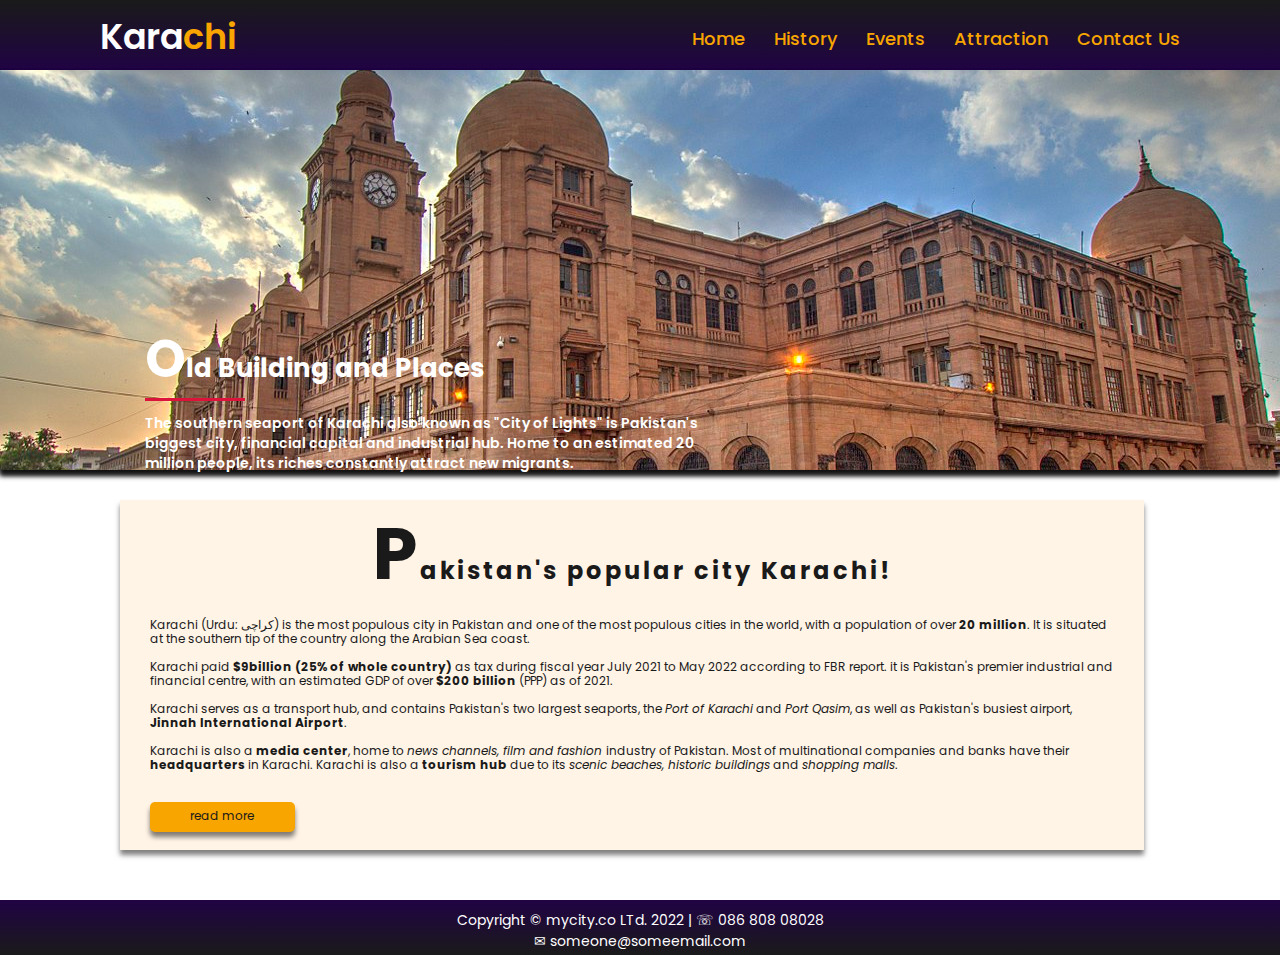
<file: WebRabia-final/index.html>
<!DOCTYPE html>
<html lang="en">
<head>
    <meta charset="UTF-8">
    <meta http-equiv="X-UA-Compatible" content="IE=edge">
    <meta name="viewport" content="width=device-width, initial-scale=1.0">
    <title>Home-Page</title>
    <link rel="stylesheet" href="css/style.css">
</head>
<body>
    <div class="container">
        <div class="navbar">
            <div class= "logo"> <a href="#">Kara<span>chi</span></a></div>
            <ul class="menu">
				<li><a href="index.html" class="menu-btn">Home</a></li>
				<li><a href="history.html" class="menu-btn">History</a></li>
				<li><a href="event.html" class="menu-btn">Events</a></li>
				<li><a href="attraction.html" class="menu-btn">Attraction</a></li>
				<li><a href="contact.html" class="menu-btn">Contact Us</a></li>
			</ul>
            <div class="menu-btn">
                <i class="fa fa-bars"></i>
            </div>
        </div>
        <div class = "header1"> 
            <img src="images/karachi-1.jpg" alt="Karachi">
            <div class="bg"></div>
            <div class="text text1">
                <h1>Karachi! also known as "City of Light"</h1>
                <span></span>
                <p>The southern seaport of Karachi also known as "City of Lights" is Pakistan's biggest city, 
                    financial capital and industrial hub. Home to an estimated 20 million people, 
                    its riches constantly attract new migrants.
                </p>
            </div>
        </div>
        <div class = "header2"> 
            <img src="images/karachi-2.jpg" alt="Karachi">
            <div class="bg"></div>
            <div class="text text2">
                <h1>Pakistan's Economy Hub</h1>
                <span></span>
                <p>The southern seaport of Karachi also known as "City of Lights" is Pakistan's biggest city, 
                    financial capital and industrial hub. Home to an estimated 20 million people, 
                    its riches constantly attract new migrants.
                </p>
            </div>
        </div>
        <div class = "header3"> 
            <img src="images/karachi-3.jpg" alt="Karachi">
            
            <div class="text text3">
                <h1>Advanced road structure and bridges</h1>
                <span></span>
                <p>The southern seaport of Karachi also known as "City of Lights" is Pakistan's biggest city, 
                    financial capital and industrial hub. Home to an estimated 20 million people, 
                    its riches constantly attract new migrants.
                </p>
            </div>
        </div>
        <div class = "header4"> 
            <img src="images/karachi-4.jpg" alt="Karachi">
            <div class="bg"></div>
            <div class="text text4">
                <h1>Old Building and Places</h1>
                <span></span>
                <p>The southern seaport of Karachi also known as "City of Lights" is Pakistan's biggest city, 
                    financial capital and industrial hub. Home to an estimated 20 million people, 
                    its riches constantly attract new migrants.
                </p>
            </div>
        </div>
        
        <div class="Htext">
            <h2>Pakistan's popular city Karachi!</h2>
            <p>Karachi (Urdu: کراچی) is the most populous city in Pakistan and one of the most 
            populous cities in the world, with a population of over <strong>20 million</strong>.
            It is situated at the southern tip of the country along the Arabian Sea coast.<br><br>
            Karachi paid <strong>$9billion (25% of whole country)</strong> as tax during 
            fiscal year July 2021 to May 2022 according to FBR report. 
            it is Pakistan's premier industrial and financial centre, with an estimated GDP of over <strong>$200 billion </strong>(PPP) as of 2021.
            <br><br>
            Karachi serves as a transport hub, and contains Pakistan's two largest seaports, 
            the <i>Port of Karachi</i> and <i>Port Qasim</i>, as well as Pakistan's busiest airport, <strong>Jinnah International Airport</strong>.
            <br><br>
            Karachi is also a <strong>media center</strong>, home to <i>news channels, film and fashion </i>industry of Pakistan. 
            Most of multinational companies and banks have their <strong>headquarters</strong> in Karachi. 
            Karachi is also a <strong>tourism hub</strong> due to its <i>scenic beaches, historic buildings</i> and <i>shopping malls</i>.
            </p>
            <a href="#">read more
                <span></span> <span></span> <span></span> <span></span>
            </a>
        </div>
    </div> 
    <footer>Copyright &copy mycity.co LTd. 2022 | &#9743 086 808 08028<br>
        <a href="mailto:someone@someemail.com">&#9993 someone@someemail.com</a>
    </footer>   
</body>
</html>
</file>
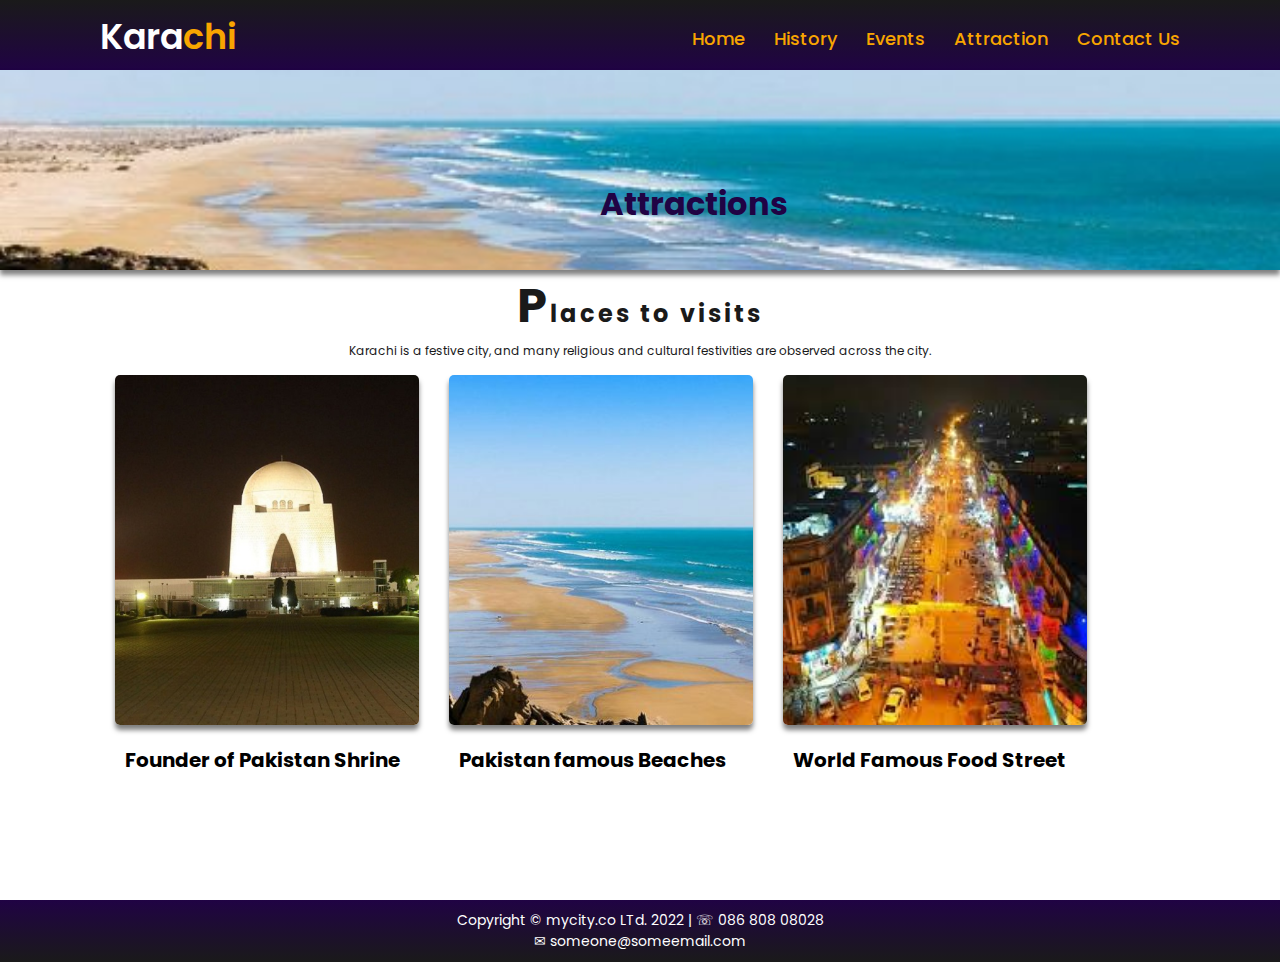
<file: WebRabia-final/attraction.html>
<!DOCTYPE html>
<html lang="en">
<head>
    <meta charset="UTF-8">
    <meta http-equiv="X-UA-Compatible" content="IE=edge">
    <meta name="viewport" content="width=device-width, initial-scale=1.0">
    <title>Attraction-Page</title>
    <link rel="stylesheet" href="css/atstyle.css">
</head>
<body>
    <div class="container">
        <div class="navbar">
            <div class= "logo"> <a href="#">Kara<span>chi</span></a></div>
            <ul class="menu">
				<li><a href="index.html">Home</a></li>
				<li><a href="history.html">History</a></li>
				<li><a href="event.html">Events</a></li>
				<li><a href="attraction.html">Attraction</a></li>
				<li><a href="contact.html">Contact Us</a></li>
			</ul>
        </div>
        <div class="ATbanner">  
            <div class="ATbg"></div>
            <img src="images/beach.jpg" alt="khi">
            <h1>Attractions</h1>
        </div>
       
        <div class="ATtext">
            <h2>Places to visits</h2>
            <p>Karachi is a festive city, and many religious and cultural 
                festivities are observed across the city.
            </p>
        </div>
        <div class="attraction">
            <div class="col-desAT">
                <img src="images/mazar.jpg" alt="shrine">
                <div class= "over over-blur">
                   <h4>Founder Of Pakistan Shrine</h4>
                   <p> it is the resting place of Muhammad Ali Jinnah 
                    situated in Karachi, Sindh. Designed in a 1960s modernist style, it was completed 
                    in 1971, and is an iconic symbol of Karachi as well as one of the most popular 
                    tourist sites in the city.</p>
                </div>
                <h3>Founder of Pakistan Shrine</h3>
            </div>
            <div class="col-desAT">
                <img src="images/beach.jpg" alt="beach">
                <div class= "over over-blur">
                  <h4>World famous beaches</h4>
                  <p>Karachi is the most prominent coastal city of Pakistan and beach lovers here have many
                     opportunities to visit different beaches bordering the Arabian Sea. Clifton Beach is 
                     purported to give the best value in leisure and recreational opportunities for fun 
                     seekers and beach lovers.</p>
                </div>
                <h3>Pakistan famous Beaches</h3>
            </div>
            <div class="col-desAT">
                <img src="images/burns-road-1.jfif" alt="eat">
                <div class= "over over-blur">
                  <h4>Food Street</h4>
                  <p>Karachi is a popular tourist destination due to its rich food culture and food streets, 
                    which ranges from thousands of high-end restaurants serving worldwide cuisines to dozens 
                    of lively restaurants serving traditional delicacies.</p>
                </div>
                <h3>World Famous Food Street</h3>
            </div> 
        </div>    
    </div>
    <footer>Copyright &copy mycity.co LTd. 2022 | &#9743 086 808 08028<br>
        <a href="mailto:someone@someemail.com">&#9993 someone@someemail.com</a>
    </footer>   
</body>
</html>
</file>
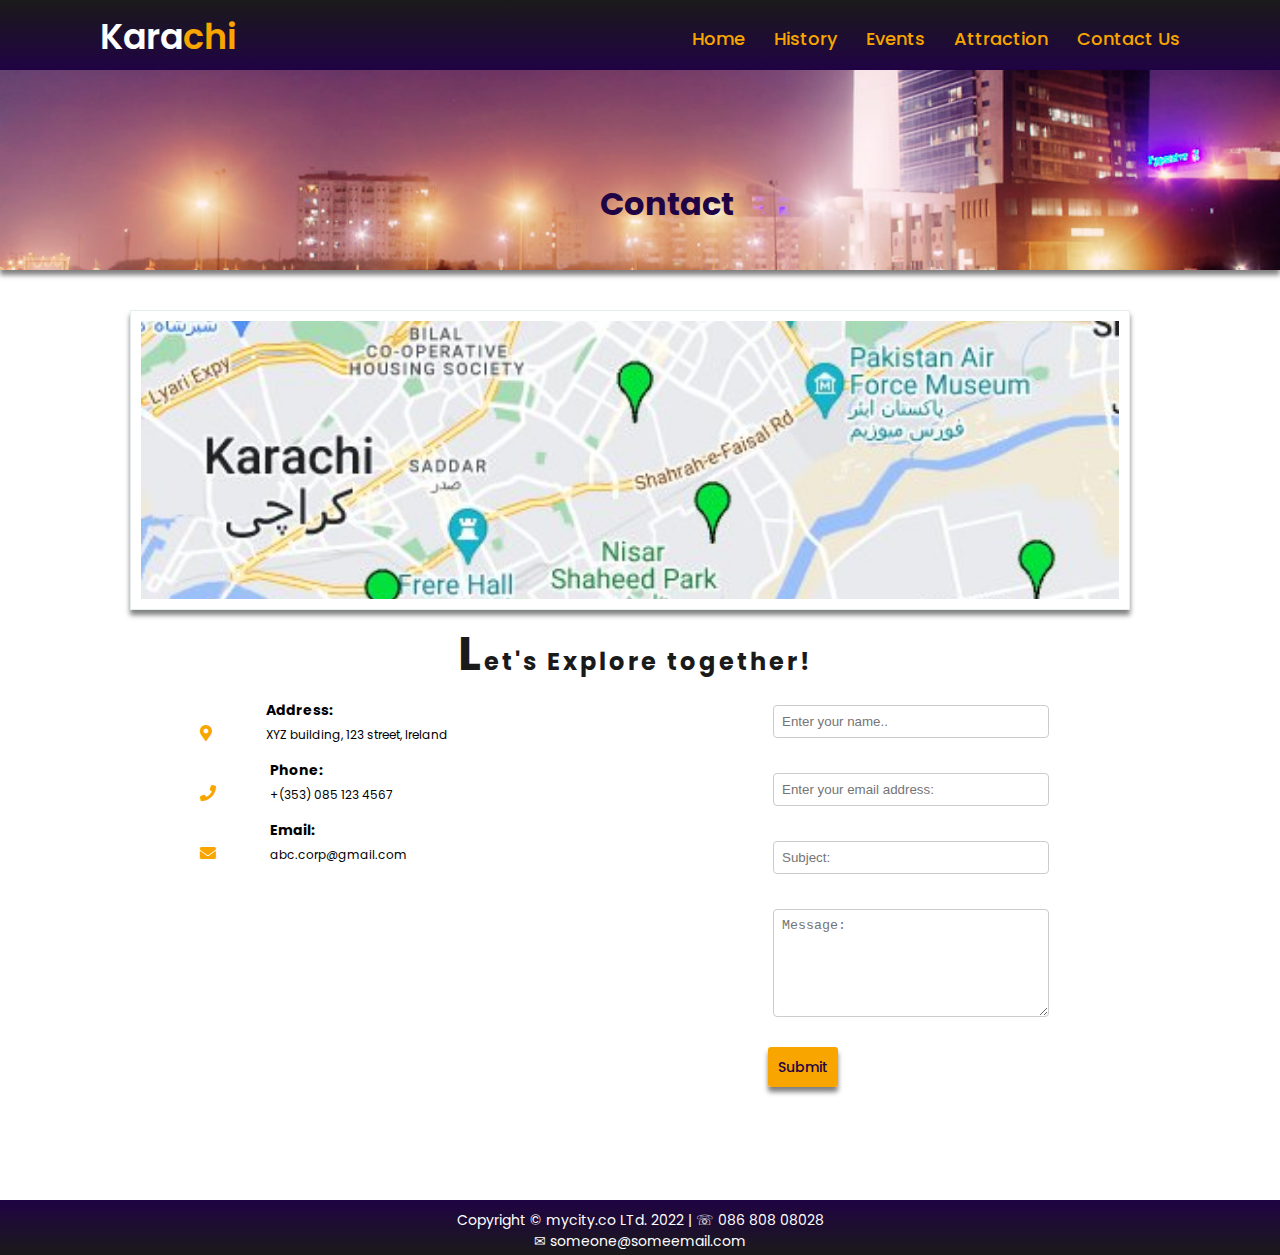
<file: WebRabia-final/contact.html>
<!DOCTYPE html>
<html lang="en">
<head>
    <meta charset="UTF-8">
    <meta http-equiv="X-UA-Compatible" content="IE=edge">
    <meta name="viewport" content="width=device-width, initial-scale=1.0">
    <title>Contact-Page</title>
    <link rel="stylesheet" href="css/cstyle.css">
    <link rel="stylesheet" href="https://cdnjs.cloudflare.com/ajax/libs/font-awesome/5.15.2/css/all.min.css"/>
</head>
<body>
    <div class="container">
        <div class="navbar">
            <div class= "logo"> <a href="#">Kara<span>chi</span></a></div>
            <ul class="menu">
				<li><a href="index.html">Home</a></li>
				<li><a href="history.html">History</a></li>
				<li><a href="event.html">Events</a></li>
				<li><a href="attraction.html">Attraction</a></li>
				<li><a href="contact.html">Contact Us</a></li>
			</ul>
        </div>
        <div class="Cbanner">  
            <div class="Ca-bg"></div>
            <img src="images/karachi-2.jpg" alt="khi">
            <h1>Contact</h1>
        </div>
        <section class="contact">
            <img src="images/map.jfif" alt="map" class="c-map">
            <h2>Let's Explore together!</h2>
            <div class="max-width">
                <div class="column-left">
                    <div class="icons">
                        <i class="fa fa-map-marker-alt"></i>     
                        <div class="Ctext">
                            <h4>Address:</h4> 
                            <p>XYZ building, 123 street, Ireland</p>
                        </div>
                    </div>
                    <div class="icons">
                        <i class="fa fa-phone"></i>     
                        <div class="Ctext">
                            <h4>Phone:</h4> 
                            <p>+(353) 085 123 4567</p>
                        </div>
                    </div>
                    <div class="icons">
                        <i class="fa fa-envelope"></i>     
                        <div class="Ctext">
                            <h4>Email:</h4> 
                            <p>abc.corp@gmail.com</p>
                        </div>
                    </div>
                </div>
                <div class="column-right">
                    <form action="#">                <!--action - Location to submit form data-->
                        <div class="ftext">
                            <input type="text" name="name" placeholder="Enter your name.."> 
                        </div>
                        <br>
                        <div  class="ftext">
                           <input type="email" name="email" placeholder="Enter your email address:">
                        </div>
                        <br>
                        <div  class="ftext">
                            <input type="text"  name="subject" placeholder="Subject:">
                        </div>
                        <br>
                        <div  class="ftext">
                            <textarea name="message"  rows="6" cols="30" placeholder = "Message:"></textarea>
                        </div>
                        <br>
                        <div class="sendbtn"> <a href="mailto:someone@someemail.com">Submit</a></div>
                    </form>
                    </div>
                </div>
            </div>
            <footer>Copyright &copy mycity.co LTd. 2022 | &#9743 086 808 08028<br>
                <a href="mailto:someone@someemail.com">&#9993 someone@someemail.com</a>
            </footer>  
        </section>
         
</body>
</html>
</file>
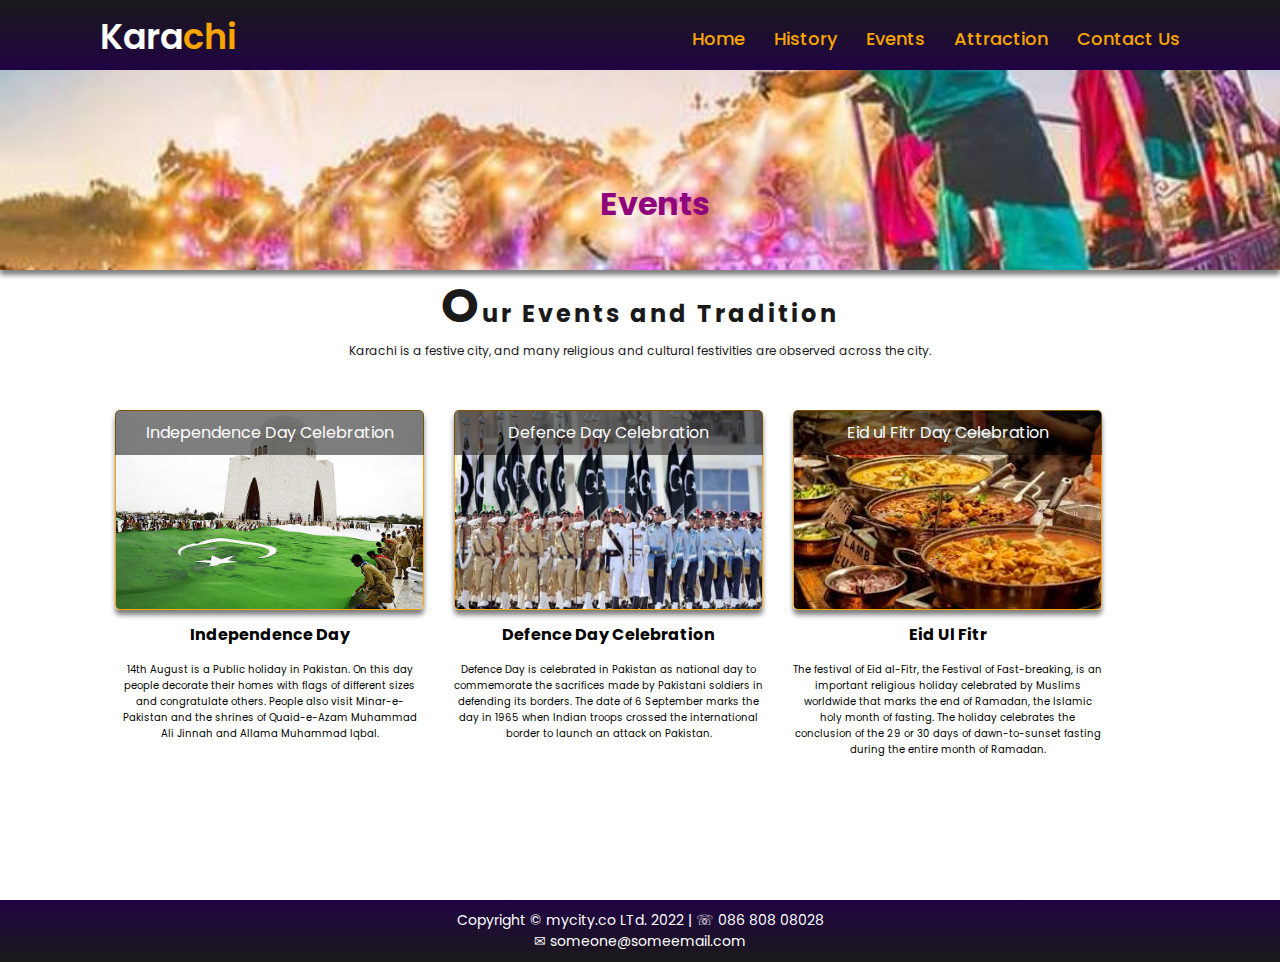
<file: WebRabia-final/event.html>
<!DOCTYPE html>
<html lang="en">
<head>
    <meta charset="UTF-8">
    <meta http-equiv="X-UA-Compatible" content="IE=edge">
    <meta name="viewport" content="width=device-width, initial-scale=1.0">
    <title>Event-Page</title>
    <link rel="stylesheet" href="css/estyle.css">
</head>
<body>
    <div class="container">
        <div class="navbar">
            <div class= "logo"> <a href="#">Kara<span>chi</span></a></div>
            <ul class="menu">
				<li><a href="index.html">Home</a></li>
				<li><a href="history.html">History</a></li>
				<li><a href="event.html">Events</a></li>
				<li><a href="attraction.html">Attraction</a></li>
				<li><a href="contact.html">Contact Us</a></li>
			</ul>
        </div>
        <div class="Ebanner">  
            <div class="Ebg"></div>
            <img src="images/celebration.jpg" alt="khi">
            <h1>Events</h1>
        </div>
       
        <div class="Etext">
            <h2>Our Events and Tradition</h2>
            <p>Karachi is a festive city, and many religious and cultural 
                festivities are observed across the city.
            </p>
        </div>
        <div class="event">
            <div class="col-des">
                <div class="img-heading">Independence Day Celebration</div>
                <img  src="images/independence-day.jpg" alt="eid">
                <h4>Independence Day</h4>
                <p>14th August is a Public holiday in Pakistan. On this day people decorate their homes with flags 
                    of different sizes and congratulate others. People also visit Minar-e-Pakistan and the shrines 
                    of Quaid-e-Azam Muhammad Ali Jinnah and Allama Muhammad Iqbal.
                </p>
            </div>
            <div class="col-des">
                <div class="img-heading">Defence Day Celebration</div>
                <img src="images/defence-day.jpg" alt="eid">
                <h4 >Defence Day Celebration</h4>
                <p>Defence Day is celebrated in Pakistan as national day to commemorate the sacrifices made by Pakistani 
                    soldiers in defending its borders. The date of 6 September marks the day in 1965 when Indian troops 
                    crossed the international border to launch an attack on Pakistan.
                </p>
            </div>
            <div class="col-des">
                <div class="img-heading">Eid ul Fitr Day Celebration</div>
                <img src="images/burns-road.jfif" alt="eat">
                <h4>Eid Ul Fitr</h4>
                <p>The festival of Eid al-Fitr, the Festival of Fast-breaking, is an important religious holiday 
                    celebrated by Muslims worldwide that marks the end of Ramadan, the Islamic holy month of fasting.  
                    The holiday celebrates the conclusion of the 29 or 30 days of dawn-to-sunset fasting during the 
                    entire month of Ramadan.
                </p>
            </div>
        </div>       
    </div>
    <footer>Copyright &copy mycity.co LTd. 2022 | &#9743 086 808 08028<br>
        <a href="mailto:someone@someemail.com">&#9993 someone@someemail.com</a>
    </footer>    
</body>
</html>
</file>
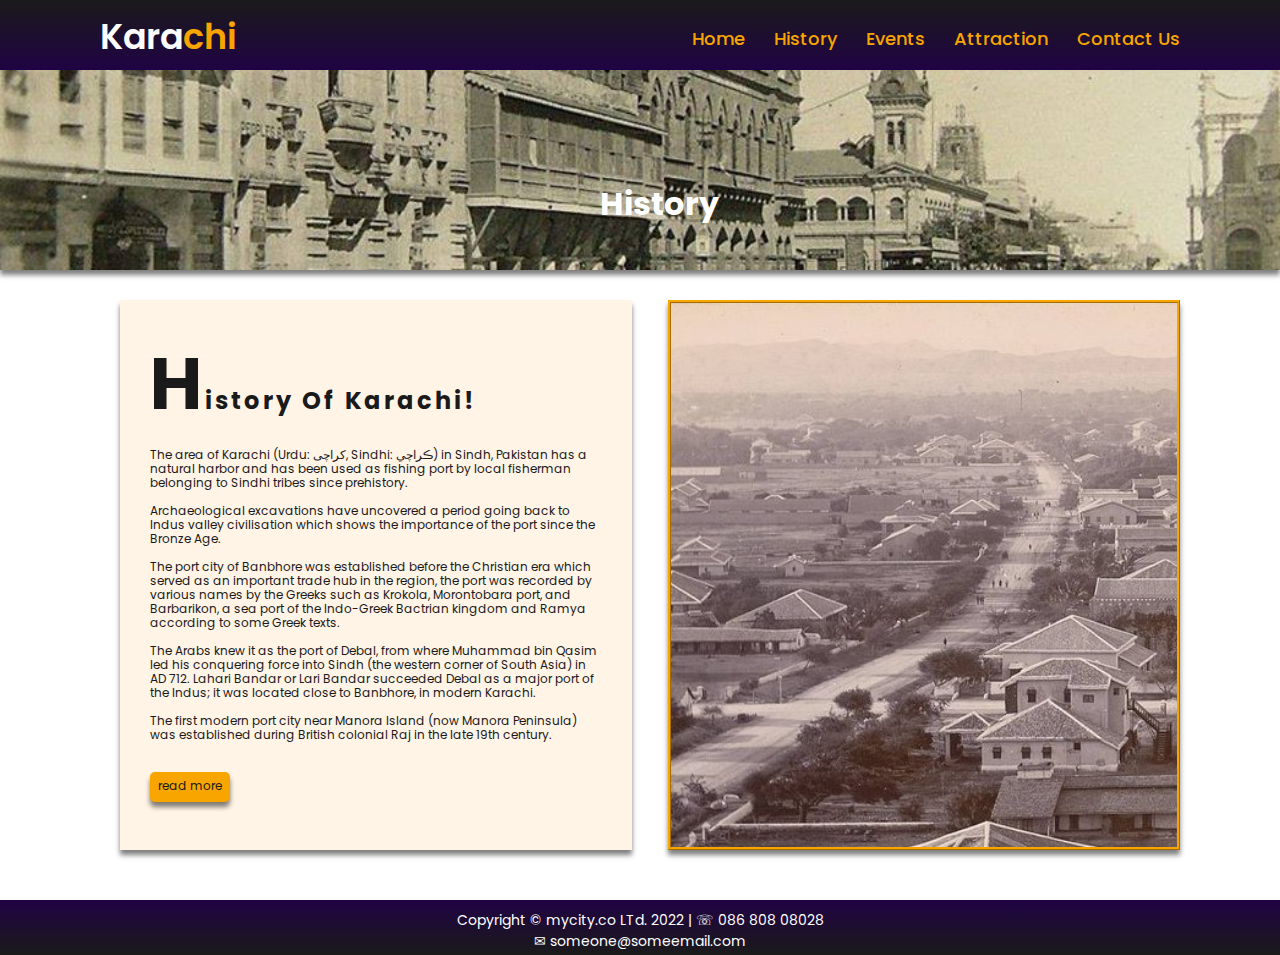
<file: WebRabia-final/history.html>
<!DOCTYPE html>
<html lang="en">
<head>
    <meta charset="UTF-8">
    <meta http-equiv="X-UA-Compatible" content="IE=edge">
    <meta name="viewport" content="width=device-width, initial-scale=1.0">
    <title>History-Page</title>
    <link rel="stylesheet" href="css/hstyle.css">
</head>
<body>
    <div class="container">
        <div class="navbar">
            <div class= "logo"> <a href="#">Kara<span>chi</span></a></div>
            <ul class="menu">
				<li><a href="index.html">Home</a></li>
				<li><a href="history.html">History</a></li>
				<li><a href="event.html">Events</a></li>
				<li><a href="attraction.html">Attraction</a></li>
				<li><a href="contact.html">Contact Us</a></li>
			</ul>
        </div>
        <div class="banner">  
            <div class="h-bg"></div>
            <img src="images/history.jpg" alt="khi">
            <h1>History</h1>
        </div>
        <div class="col-des">
            <div class="Htext">
                <h2>History Of Karachi!</h2>
                <p>The area of Karachi (Urdu: کراچی, Sindhi: ڪراچي) in Sindh, Pakistan has a natural harbor 
                    and has been used as fishing port by local fisherman belonging to Sindhi tribes since prehistory. <br><br>
                    Archaeological excavations have uncovered a period going back to Indus valley civilisation 
                    which shows the importance of the port since the Bronze Age. <br><br>
                    The port city of Banbhore was established before the Christian era which served as an important 
                    trade hub in the region, the port was recorded by various names by the Greeks such as Krokola, 
                    Morontobara port, and Barbarikon, a sea port of the Indo-Greek Bactrian kingdom and Ramya 
                    according to some Greek texts.<br><br>
                    The Arabs knew it as the port of Debal, from where Muhammad bin Qasim led his conquering force into 
                    Sindh (the western corner of South Asia) in AD 712. Lahari Bandar or Lari Bandar succeeded 
                    Debal as a major port of the Indus; it was located close to Banbhore, in modern Karachi. <br><br>
                    The first modern port city near Manora Island (now Manora Peninsula) was established during 
                    British colonial Raj in the late 19th century.
                
                </p>
                <a href="#">read more</a>
            </div>
            <div class="img-h">
                <img src="images/history1.jpg" alt="karachi">
            </div>
        </div>    
        
    </div>
    <footer>Copyright &copy mycity.co LTd. 2022 | &#9743 086 808 08028<br>
        <a href="mailto:someone@someemail.com">&#9993 someone@someemail.com</a>
    </footer>   
</body>
</html>
</file>
<file: WebRabia-final/css/style.css>
/*  import google fonts */
@import url('https://fonts.googleapis.com/css2?family=Poppins:wght@400;500;600;700&family=Ubuntu:wght@400;500;700&display=swap');
*
{
    margin: 0;
    padding: 0;
    box-sizing: border-box;
    text-decoration: none;

}
body
{
    font-family: 'Poppins', sans-serif;
}
.container
{
    width:100%;
    height: 100vh;
}
/* nav bar styling */
.navbar
{
    position: relative;
    display: flex;
	width:100%;
    height: 70px;
	padding: 5px 100px;
	background: linear-gradient(#1a1a1a, rgb(32, 3, 68));
}
.logo a
{
	color:#fff;
	font-size:35px;
	font-weight: 600;
	position: absolute;
    top: 10px;
}
.logo a span
{
	color:#f8a500;
}
.menu{
    flex: 1;
    text-align: right;
}
.menu li
{
	list-style: none;
	display: inline-block;
	position:relative; 
    padding-top: 20px ;
}
.menu li a
{
	color:#f8a500;
	font-size: 18px;
	font-weight: 500;
  	margin-left:25px;
    display: block;
    transition: color 0.3s ease;
}
.menu li a:hover{
	color: #fff;
    transition: 0.9s;
}
.menu-btn{
    color: #fff;
    font-size: 23px;
    cursor: pointer;
    display: none;
}
.menu li a:after
 {
  content: "";
  position: absolute;
  width: 70%;
  height: 2px;
  bottom: -1px;
  left: 65%;
  background: #f8a500;
  transform: translateX(-50%) scaleX(0);
  -webkit-transform: translateX(-50%) scaleX(0);
  -webkit-transform-origin: 50% 50%;
  transform-origin: 50% 50%;
  -webkit-transition: transform 250ms;
  transition: transform 250ms;
}
.menu li a:hover:after
{
    transform: translateX(-50%) scaleX(1);
    -webkit-transform: translateX(-50%) scaleX(1);
}
 /* home banner images*/
.header1, .header2, .header3, .header4
{
    width: 100%;
    height: 400px;
    position: absolute;
    display: flex;
    top: 70px;
}

img
{
    width: 100%;
    height: 400px;
    position: absolute;
    top: 50%;
    left: 50%;
    transform: translate(-50%, -50%);
    object-fit: cover;
    align-items: center;
    background: no-repeat;
    box-shadow: 0 5px 5px rgba(0,0,0,.5);
}

.text
{
    width: 600px;
    position:absolute;
    top: 150px;
    left: 145px;
    color:#fff;
    animation: textup 12s linear infinite;
    transform: translateY(100px);
}
.text h1{
    font-size: 26px;
}
.text h1::first-letter{
        font-size: 200%;
}
.text p
{
    line-height: 20px;
    font-size: 14px;
    font-weight: 600;
    margin-top: 15px;
}
.text span{
    background-color: crimson;
    height: 3px;
    width: 100px;
    position: absolute;
    left: 0;
}
.Htext{
    width: 80%;
    height: 350px;
    background-color: rgb(255, 244, 230);
    position:absolute;
    padding-left: 30px;
    padding-right:30px ;
    top: 500px;
    left: 120px;
    background-color: linear-gradient(#dddddd, #fff);
    color: #1a1a1a;
    box-shadow: 0 5px 5px rgba(0,0,0,.5);
}
.Htext h2{
    margin-bottom: 10px;
    letter-spacing: 3px;
    text-align: center;
}
.Htext h2::first-letter{
        font-size: 300%;
}
.Htext p
{
    line-height: 14px;
    font-size: 12px;
}
.Htext a{
    width: 15%;
    height: 30px;
    display: block;
    padding: 5px;
   text-align: center;
    font-size: 12px;
    margin-top: 30px;
    color: #1a1a1a;
    background-color: #f8a500;
    border-radius: 5px;
    box-shadow: 0 5px 5px rgba(0,0,0,.5);
}

.Htext a:hover{
    color:#fff;
    background-color:  rgb(32, 3, 68);
}


.header1{
    animation: slide1 12s linear infinite;
}
.header2{
    animation: slide2 12s linear infinite;
}.header3{
    animation: slide3 12s linear infinite;
}.header4{
    animation: slide4 12s linear infinite;
}
@keyframes slide1 {
    0%{
        visibility: visible;
    }
    25%{
        visibility: hidden;
    }
    50%{
        visibility: hidden;
    }
    75%{
        visibility: hidden;
    }
    100%{
        visibility: visible;
    }
}
@keyframes slide2 {
    0%{
        visibility: hidden;
    }
    25%{
        visibility: hidden;
    }
    50%{
        visibility: visible;
    }
    75%{
        visibility: hidden;
    }
    100%{
        visibility: hidden;
    }
}
@keyframes slide3 {
    0%{
        visibility: hidden;
    }
    25%{
        visibility: hidden;
    }
    50%{
        visibility: hidden;
    }
    75%{
        visibility: visible;
    }
    100%{
        visibility: hidden;
    }
}
@keyframes slide4 {
    0%{
        visibility: hidden;
    }
    25%{
        visibility: hidden;
    }
    50%{
        visibility: hidden;
    }
    75%{
        visibility: hidden;
    }
    100%{
        visibility: visible;
    }
}
@keyframes textup {
    10%{
        transform: translateY(0px);
    }
    100%{
        transform: translateX(0px);
    }
}
.text1{
    animation-delay: 0s;
}
.text2{
    animation-delay: 3s;
}
.text3{
    animation-delay: 6s;
}
.text4{
    animation-delay: 9s;
}
footer{
    position: absolute;
    top: 900px;
    width: 100%;
    height: 55px;
    text-align: center;
    padding: 10px;
    color: #fff;
    font-size: 14px;
    background: linear-gradient(rgb(32, 3, 68), #1a1a1a);
}
footer a{
    text-decoration: none;
    color: #fff;
}


@media screen and (max-width: 800px){
    .menu{
        width: 100%;
        height: 80px;
        background: linear-gradient(rgb(32, 3, 68), #1a1a1a) ;
        flex-direction: column;
        position: absolute;
        top: 50px;
        right: 0;
        z-index: 2;
    }
    .Htext{
        float:left;
        width: 100%;
        position: absolute;
        left: 0;
    }
    .Htext a{
        float:left;
        width: 15%;
        margin-left: 25px;
        position: absolute;
        left: 0;
        top:280px
    }
}
@media screen and (max-width: 500px){
    .Htext{
        height: 420px;
    }
    .Htext a{
        float:left;
        width: 15%;
        margin-left: 25px;
        position: absolute;
        left: 0;
        top:340px
    }
    footer{
        position: absolute;
        top: 950px;
    }
}
</file>
<file: WebRabia-final/css/atstyle.css>
/*  import google fonts */
@import url('https://fonts.googleapis.com/css2?family=Poppins:wght@400;500;600;700&family=Ubuntu:wght@400;500;700&display=swap');
*
{
    margin: 0;
    padding: 0;
    box-sizing: border-box;
    text-decoration: none;
}
body
{
    font-family: 'Poppins', sans-serif;
}
.container
{
    width:100%;
    height: 100vh;
    position: relative;
}
/* nav bar styling */
.navbar
{
	position: absolute;
    top:0;
    left:0;
	width:100%;
    height: 70px;
	padding: 5px 100px;
	background: linear-gradient(#1a1a1a, rgb(32, 3, 68));
}
.logo a
{
	color:#fff;
	font-size:35px;
	font-weight: 600;
	position: absolute;
    top: 10px;
}
.logo a span
{
	color:#f8a500;
}
.menu{
    flex: 1;
    text-align: right;
}
.menu li
{
	list-style: none;
	display: inline-block;
	position:relative; 
    padding-top: 20px ;
}
.menu li a
{
	color:#f8a500;
	font-size: 18px;
	font-weight: 500;
  	margin-left:25px;
    display: block;
    transition: color 0.3s ease;
}
.menu li a:hover{
	color: #fff;
    transition: 0.9s;
}
.menu li a:after
 {
  content: "";
  position: absolute;
  width: 70%;
  height: 2px;
  bottom: -1px;
  left: 65%;
  background: #f8a500;
  transform: translateX(-50%) scaleX(0);
  -webkit-transform: translateX(-50%) scaleX(0);
  -webkit-transform-origin: 50% 50%;
  transform-origin: 50% 50%;
  -webkit-transition: transform 250ms;
  transition: transform 250ms;
}
.menu li a:hover:after
{
    transform: translateX(-50%) scaleX(1);
    -webkit-transform: translateX(-50%) scaleX(1);
}

/* Attraction page*/
.ATbanner{
    width: 100%;
    height: auto;
    position: relative;
}
.ATa-bg
{
    width: 100%;
    height: 200px;
    position: absolute;
    left: 0;
    top: 70px;
    background-color: #000000;
    opacity: 0.5;
}
.ATbanner img{
   
    position: absolute;
    left: 0;
    top: 70px;
    width: 100%;
    height: 200px;
    object-fit: cover; 
    object-position: center; 
    box-shadow: 0 5px 5px rgba(0,0,0,.5);
}
.ATbanner h1{
    display: block;
    position: absolute;
    left: 600px;
    top: 180px;
    color: rgb(32, 3, 68);
    text-align: center;
    font-size: 32px;
}
.ATtext
{
    width: 100%;
    text-align: center;
    position:absolute;
    top: 270px;
    color: #1a1a1a;
}
.ATtext h2{
    letter-spacing: 3px;
}
.ATtext h2::first-letter{
        font-size: 200%;
}
.ATtext p
{
    font-size: 12px;
}
.attraction{
    width: 100%;
    padding-left: 100px;
    position:absolute;
    top: 360px;
    left: 0;
    display: flex;
    align-items: center;
}
.col-desAT
{
    width: calc(30% - 20px);
    padding: 15px;
    margin-bottom: 5%;
    position: relative;
    text-align: centre;
}
.col-desAT img{
    width: 100%;
    height: 350px;
    display: block;
    border-radius: 5px;
    object-fit: cover;
    justify-content: space-between;
    box-shadow: 0 5px 5px rgba(0,0,0,.5);
}
h3{
    align-items: centre;
    font-size: 20px;
    padding-left: 10px;
    padding-top:20px;
}
.col-desAT .over{
    background-color: rgba(0, 0, 0, 0.694); /*Fill the container with the overlay to cover the image.*/
    width: 92%;
    height: 350px;
    align-items: center;
    position: absolute;
    top:15px;
    border-radius: 5px;
    color: #fff;
    padding:10px;
    opacity: 0;
    transition:ease-in-out 2s;
}
.over h4{
    font-size: 20px;
    text-align: center;
    padding-top: 50px;
    padding-bottom: 20px;
}
.over p{
    text-align: center;
    align-items: center;
}
.over-blur{
    backdrop-filter: blur(2px);
}

.over:hover{
    opacity:1;
}
footer{
    text-align: center;
    padding: 10px;
    color: #fff;
    font-size: 14px;
    background: linear-gradient(rgb(32, 3, 68), #1a1a1a);
}
footer a{
    text-decoration: none;
    color: #fff;
}
@media screen and (max-width: 800px){
    .menu{
        width: 100%;
        height: 80px;
        background: linear-gradient(rgb(32, 3, 68), #1a1a1a) ;
        flex-direction: column;
        position: absolute;
        top: 50px;
        right: 0;
        z-index: 2;
    }
}
</file>
<file: WebRabia-final/css/cstyle.css>
/*  import google fonts */
@import url('https://fonts.googleapis.com/css2?family=Poppins:wght@400;500;600;700&family=Ubuntu:wght@400;500;700&display=swap');
*
{
    margin: 0;
    padding: 0;
    box-sizing: border-box;
    text-decoration: none;
}
body
{
    font-family: 'Poppins', sans-serif;
}
.container
{
    width:100%;
    height: 100vh;
    position: relative;
}
/* nav bar styling */
.navbar
{
	position: absolute;
    top:0;
    left:0;
	width:100%;
    height: 70px;
	padding: 5px 100px;
	background: linear-gradient(#1a1a1a, rgb(32, 3, 68));
}
.logo a
{
	color:#fff;
	font-size:35px;
	font-weight: 600;
	position: absolute;
    top: 10px;
}
.logo a span
{
	color:#f8a500;
}
.menu{
    flex: 1;
    text-align: right;
}
.menu li
{
	list-style: none;
	display: inline-block;
	position:relative; 
    padding-top: 20px ;
}
.menu li a
{
	color:#f8a500;
	font-size: 18px;
	font-weight: 500;
  	margin-left:25px;
    display: block;
    transition: color 0.3s ease;
}
.menu li a:hover{
	color: #fff;
    transition: 0.9s;
}
.menu li a:after
 {
  content: "";
  position: absolute;
  width: 70%;
  height: 2px;
  bottom: -1px;
  left: 65%;
  background: #f8a500;
  transform: translateX(-50%) scaleX(0);
  -webkit-transform: translateX(-50%) scaleX(0);
  -webkit-transform-origin: 50% 50%;
  transform-origin: 50% 50%;
  -webkit-transition: transform 250ms;
  transition: transform 250ms;
}
.menu li a:hover:after
{
    transform: translateX(-50%) scaleX(1);
    -webkit-transform: translateX(-50%) scaleX(1);
}
 
/* Contact page*/
/* Contact banner images*/
.Cbanner{
    width: 100%;
    height: auto;
    position: relative;
}
.Ca-bg
{
    width: 100%;
    height: 200px;
    position: absolute;
    left: 0;
    top: 70px;
    background-color: #000000;
    opacity: 0.5;
}
.Cbanner img{
    position: absolute;
    left: 0;
    top: 70px;
    width: 100%;
    height: 200px;
    object-fit: cover; 
    object-position: center; 
    box-shadow: 0 5px 5px rgba(0,0,0,.5);
}
.Cbanner h1{
    display: block;
    position: absolute;
    left: 600px;
    top: 180px;
    color: rgb(32, 3, 68);
    text-align: center;
    font-size: 32px;
}

.contact{
    display: flex;
    position: absolute;
    top:300px; 
    width: 100%;
    padding: 10px;
    height: 600px;
    box-sizing: border-box;
}
.c-map
{
    padding: 10px;
    width: 1000px;
    height: 300px;
    margin-left: 120px;
    align-items: center;
    object-fit: cover;
    border: 1px solid rgb(231, 237, 239);
    box-shadow: 0 5px 5px rgba(0,0,0,.5);
}

.contact h2
{
    position: absolute;
    left: 35%;
    top:300px; 
    text-align: center;
    color: #1a1a1a;
    padding-top:8px;
    margin: 10px;
    letter-spacing: 3px;
}
.contact h2::first-letter{
    font-size: 200%;
}
.max-width{
    width:100%;
    display: flex;
    justify-content: space-between;
    flex-direction: row;
    flex-wrap: wrap;
    float:left; 
    box-sizing: border-box; 
    position: absolute;
    left:0;
    top:400px;
}

.max-width .column-left{
    width:40%;
    height: 500px;
    margin-left:200px;
    display: flex;
    flex-direction: column;

}

.column-left .icons{
    display: inline-block;
    margin-bottom: 8px;
    color: #f8a500;
}
.max-width .Ctext{
    margin-left:50px;
    margin-bottom: 8px;
    display: inline-block;
    color: #000;
}
.Ctext h4{
	font-size: 14px;
    text-align: justify;
}
.Ctext p{
    font-size: 12px;
    padding-top: 5px;
}

.max-width .column-right {
	display: flex;
    flex-direction: column;
    justify-content: space-between;
    width: 40%;
    height: 500px;
}
.ftext{
    padding: 5px;
}
input[type=text], input[type=email], textarea{
  width: 55%;
  padding: 8px;
  display: inline-block;
  border: 1px solid #ccc;
  border-radius: 4px;
  box-sizing: border-box;
}
.sendbtn a{
	width: 100px;
	height: 30px;
	background: #f8a500;
    padding: 10px;
    text-align: center;
	color: rgb(32, 3, 68);
	font-size: 14px;
	font-weight: 500;
	border-radius: 3px;
	cursor: pointer;
    box-shadow: 0 5px 5px rgba(0,0,0,.5);
	transition: all 0.3s ease;
}
.sendbtn:hover a{
	color: #fff;
	background-color: rgb(32, 3, 68) ;
}
footer {
    position: absolute;
    top: 1200px;
    width: 100%;
    height: 55px;
    text-align: center;
    padding: 10px;
    color: #fff;
    font-size: 14px;
    background: linear-gradient(rgb(32, 3, 68), #1a1a1a);
    
}
footer a{
    text-decoration: none;
    color: #fff;
}
@media screen and (max-width: 800px){
    .menu{
        width: 100%;
        height: 80px;
        background: linear-gradient(rgb(32, 3, 68), #1a1a1a) ;
        flex-direction: column;
        position: absolute;
        top: 50px;
        right: 0;
        z-index: 2;
    }
}
</file>
<file: WebRabia-final/css/estyle.css>
/*  import google fonts */
@import url('https://fonts.googleapis.com/css2?family=Poppins:wght@400;500;600;700&family=Ubuntu:wght@400;500;700&display=swap');
*
{
    margin: 0;
    padding: 0;
    box-sizing: border-box;
    text-decoration: none;
}
body
{
    font-family: 'Poppins', sans-serif;
}
.container
{
    width:100%;
    height: 100vh;
    position: relative;
}
/* nav bar styling */
.navbar
{
	position: absolute;
    top:0;
    left:0;
	width:100%;
    height: 70px;
	padding: 5px 100px;
	background: linear-gradient(#1a1a1a, rgb(32, 3, 68));
}
.logo a
{
	color:#fff;
	font-size:35px;
	font-weight: 600;
	position: absolute;
    top: 10px;
}
.logo a span
{
	color:#f8a500;
}
.menu{
    flex: 1;
    text-align: right;
}
.menu li
{
	list-style: none;
	display: inline-block;
	position:relative; 
    padding-top: 20px ;
}
.menu li a
{
	color:#f8a500;
	font-size: 18px;
	font-weight: 500;
  	margin-left:25px;
    display: block;
    transition: color 0.3s ease;
}
.menu li a:hover{
	color: #fff;
    transition: 0.9s;
}
.menu li a:after
 {
  content: "";
  position: absolute;
  width: 70%;
  height: 2px;
  bottom: -1px;
  left: 65%;
  background: #f8a500;
  transform: translateX(-50%) scaleX(0);
  -webkit-transform: translateX(-50%) scaleX(0);
  -webkit-transform-origin: 50% 50%;
  transform-origin: 50% 50%;
  -webkit-transition: transform 250ms;
  transition: transform 250ms;
}
.menu li a:hover:after
{
    transform: translateX(-50%) scaleX(1);
    -webkit-transform: translateX(-50%) scaleX(1);
}
 
/* Event page*/
/* Event banner images*/
.Ebanner{
    width: 100%;
    height: auto;
    position: relative;
}
.Ea-bg
{
    width: 100%;
    height: 200px;
    position: absolute;
    left: 0;
    top: 70px;
    background-color: #000000;
    opacity: 0.5;
}
.Ebanner img{
   
    position: absolute;
    left: 0;
    top: 70px;
    width: 100%;
    height: 200px;
    object-fit: cover; 
    object-position: center; 
    box-shadow: 0 5px 5px rgba(0,0,0,.5);
}
.Ebanner h1{
    display: block;
    position: absolute;
    left: 600px;
    top: 180px;
    color: rgb(143, 4, 124);
    text-align: center;
    font-size: 32px;
}
.Etext
{
    width: 100%;
    text-align: center;
    position:absolute;
    top: 270px;
    color: #1a1a1a;
}
.Etext h2{
    letter-spacing: 3px;
}
.Etext h2::first-letter{
        font-size: 200%;
}
.Etext p
{
    font-size: 12px;
}
.event{
    width: 100%;
    height: auto;
    padding-left: 100px;
    text-align: center;
    position:absolute;
    top: 350px;
    left: 0;
    display: flex;
    flex-direction: row;
}
.col-des
{
    display: flex;
    flex-direction: column;
    width: calc(30% - 15px);
    border-radius: 5px;
    padding: 15px;
    margin-bottom: 5%;
    text-align: centre;
}
.col-des img{
    width: 100%;
    height: 200px;
    border-radius: 5px;
    border: 1px ridge #f8a500;
    justify-content: space-between;
    box-shadow: 0 5px 5px rgba(0,0,0,.5);
    transition: all .5s;
}
.col-des .img-heading{
   position: relative;
    padding: 10px;
    width: 100%;
    border-top-left-radius: 5px;
    border-top-right-radius: 5px;
    background-color: rgba(0,0,0,0.5);
    color:#fff;
    transform: translateY(100%);
    transition: all .5s ease-out;
}
.col-des:hover .img-heading{
    transform: translateY(0);
}
.col-des:hover img{
    transform: scale(1.15);
}
.col-des h4{
    margin-bottom: 15px;
    margin-top: 12px;
   
}
.col-des p{
    padding: 0;
    font-size: 10px;
}

footer{
    text-align: center;
    padding: 10px;
    color: #fff;
    font-size: 14px;
    background: linear-gradient(rgb(32, 3, 68), #1a1a1a);
}
footer a{
    text-decoration: none;
    color: #fff;
}
@media screen and (max-width: 800px){
    .menu{
        width: 100%;
        height: 80px;
        background: linear-gradient(rgb(32, 3, 68), #1a1a1a) ;
        flex-direction: column;
        position: absolute;
        top: 50px;
        right: 0;
        z-index: 2;
    }
}
</file>
<file: WebRabia-final/css/hstyle.css>
/*  import google fonts */
@import url('https://fonts.googleapis.com/css2?family=Poppins:wght@400;500;600;700&family=Ubuntu:wght@400;500;700&display=swap');
*
{
    margin: 0;
    padding: 0;
    box-sizing: border-box;
    text-decoration: none;
}
body
{
    font-family: 'Poppins', sans-serif;
}
.container
{
    width:100%;
    height: 100vh;
    position: relative;
}
/* nav bar styling */
.navbar
{
	position: absolute;
    top:0;
    left:0;
	width:100%;
    height: 70px;
	padding: 5px 100px;
	background: linear-gradient(#1a1a1a, rgb(32, 3, 68));
}
.logo a
{
	color:#fff;
	font-size:35px;
	font-weight: 600;
	position: absolute;
    top: 10px;
}
.logo a span
{
	color:#f8a500;
}
.menu{
    flex: 1;
    text-align: right;
}
.menu li
{
	list-style: none;
	display: inline-block;
	position:relative; 
    padding-top: 20px ;
}
.menu li a
{
	color:#f8a500;
	font-size: 18px;
	font-weight: 500;
  	margin-left:25px;
    display: block;
    transition: color 0.3s ease;
}
.menu li a:hover{
	color: #fff;
    transition: 0.9s;
}
.menu li a:after
 {
  content: "";
  position: absolute;
  width: 70%;
  height: 2px;
  bottom: -1px;
  left: 65%;
  background: #f8a500;
  transform: translateX(-50%) scaleX(0);
  -webkit-transform: translateX(-50%) scaleX(0);
  -webkit-transform-origin: 50% 50%;
  transform-origin: 50% 50%;
  -webkit-transition: transform 250ms;
  transition: transform 250ms;
}
.menu li a:hover:after
{
    transform: translateX(-50%) scaleX(1);
    -webkit-transform: translateX(-50%) scaleX(1);
}

/* about page*/
/* about banner images*/
.banner{
    width: 100%;
    height: auto;
    position: relative;
    
}
.h-bg
{
    width: 100%;
    height: 200px;
    position: absolute;
    left: 0;
    top: 70px;
    background-color: #000000;
    opacity: 0.5;
}
.banner img{
   
    position: absolute;
    left: 0;
    top: 70px;
    width: 100%;
    height: 200px;
    object-fit: cover; 
    object-position: center; 
    box-shadow: 0 5px 5px rgba(0,0,0,.5);
}
.banner h1{
    display: block;
    position: absolute;
    left: 600px;
    top: 180px;
    color: white;
    text-align: center;
    font-size: 32px;
   
}
.col-des
{
    display:flex;
    flex-direction: row;
    width: calc(75%- 15px);
}
.Htext
{
    width: 40%;
    height: 550px;
    float: left;
    flex-direction: column;
    position:absolute;
    padding: 30px;
    background-color: rgb(255, 244, 230);
    top: 300px;
    left: 120px;
    background-color: linear-gradient(#dddddd, #fff);
    color: #1a1a1a;
    box-shadow: 0 5px 5px rgba(0,0,0,.5);
}
.Htext h2{
    margin-bottom: 10px;
    letter-spacing: 3px;
}
.Htext h2::first-letter{
        font-size: 300%;
}
.Htext p
{
    line-height: 14px;
    font-size: 12px;
}
.Htext a{
    width: 80px;
    height: 30px;
    display: block;
    padding: 5px;
   text-align: center;
    font-size: 12px;
    margin-top: 30px;
    color: #1a1a1a;
    background-color: #f8a500;
    border-radius: 5px;
    box-shadow: 0 5px 5px rgba(0,0,0,.5);
}
.Htext a:hover{
    color:#fff;
    background-color:  rgb(32, 3, 68);
}

.img-h img{
    display: flex;
    flex-direction: column;
    height: 550PX;
    width: 40%;
    object-fit: cover;
    position:absolute;
    top: 300px;
    right: 100px;
    border: #f8a500 ridge;
    box-shadow: 0 5px 5px rgba(0,0,0,.5);
}
footer{
    position: absolute;
    top: 900px;
    width: 100%;
    height: 55px;
    text-align: center;
    padding: 10px;
    color: #fff;
    font-size: 14px;
    background: linear-gradient(rgb(32, 3, 68), #1a1a1a);
}
footer a{
    text-decoration: none;
    color: #fff;
}
@media screen and (max-width: 900px){
    .menu{
        width: 100%;
        height: 80px;
        background: linear-gradient(rgb(32, 3, 68), #1a1a1a) ;
        flex-direction: column;
        position: absolute;
        top: 50px;
        right: 0;
        z-index: 2;
    }
    .Htext{
        float:left;
        width:100%;
        height: 450px;
        position: absolute;
        top:300px;
        left:0;
    }
    .img-h img{
        float:left;
        width: 100%;
        height: 300px;
       position: absolute;
       top:750px;
       left:0;
    }
    footer{
        position: absolute;
        top:1000px;
    }
}
@media screen and (max-width: 500px){
 img-h img{
    position: absolute;
    top: 850px;
 }   
}
</file>
